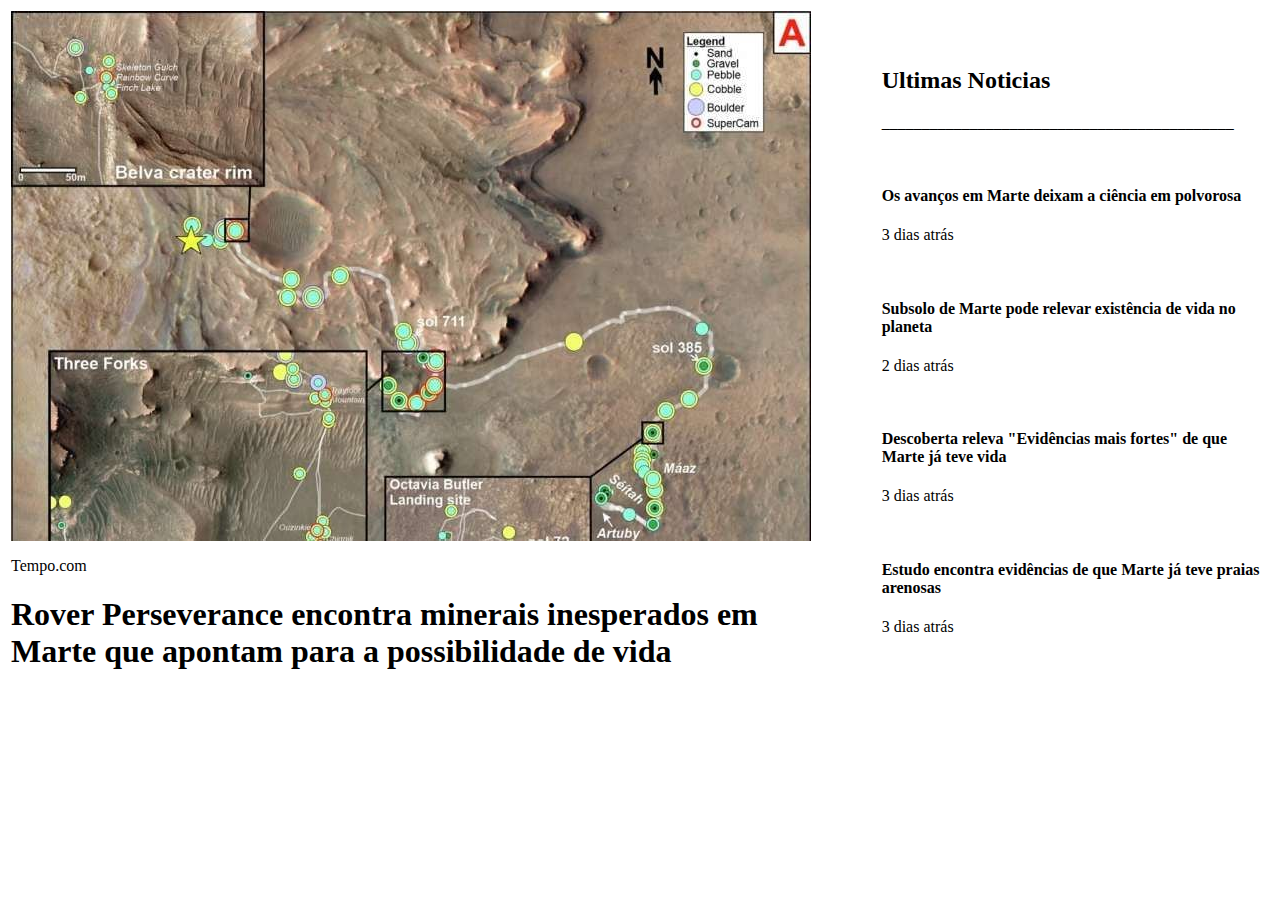
<file: index.htm>
<html>
	<head>
		<title>Aspectos Práticos WEB</title>
	</head>
	<body>
		<table>
			<tbody>
				<tr>
					<td>
						<img src="assets/rover.jpg" >
						<br>
						<p> Tempo.com</p>
						<h1>Rover Perseverance encontra minerais inesperados 
						em<br> Marte que apontam para a possibilidade de vida</h1>
					</td>
					<td>
						<pre>	</pre>
					</td>
					<td>
						<h2>Ultimas Noticias</h2>
						<p>____________________________________________</p>
						<br>
						<h4>Os avanços em Marte deixam a ciência em polvorosa</h4>
						<p>3 dias atrás<p>
						<br>
						<h4>Subsolo de Marte pode relevar existência de vida no planeta</h4>
						<p>2 dias atrás<p>
						<br>
						<h4>Descoberta releva "Evidências mais fortes" de que Marte já teve vida</h4>
						<p>3 dias atrás<p>
						<br>
						<h4>Estudo encontra evidências de que Marte já teve praias arenosas</h4>
						<p>3 dias atrás<p>
					</td>
					<td>
					</td>
				</tr>
			</body>
		</table>
	</body>
</html>
</file>
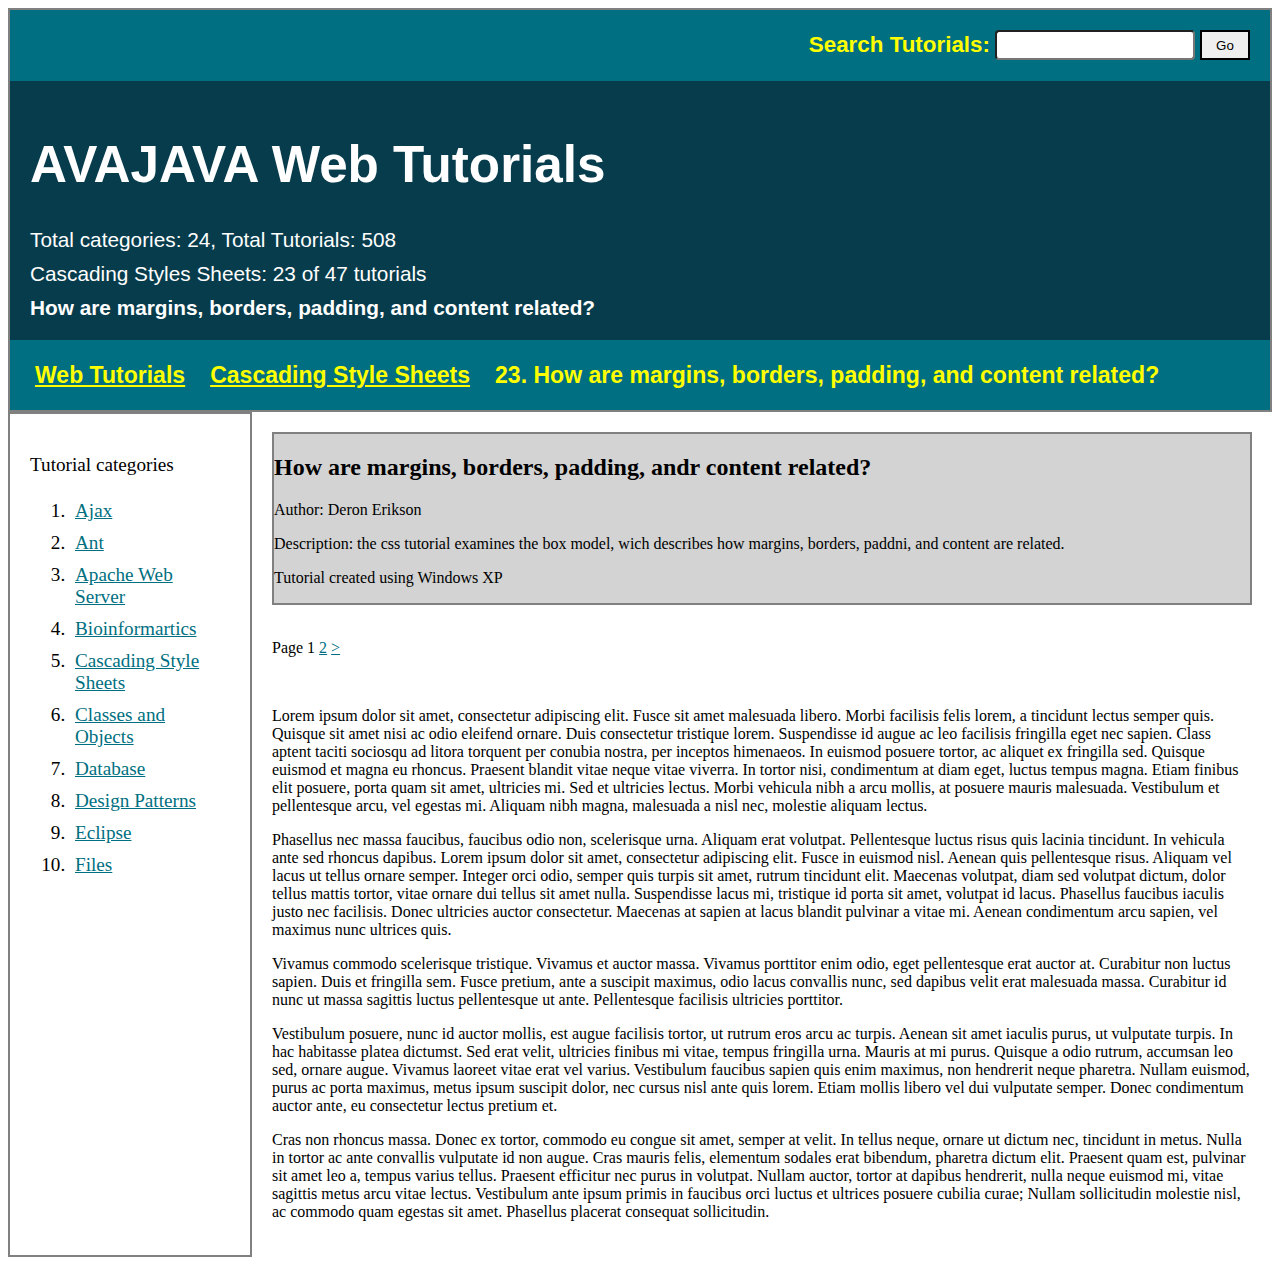
<file: 03-responsividade/index.html>
<html>
    <head>
        <title>Exercício</title>
        <link rel="stylesheet" href="style.css">
    </head>
    <body>
        <header class="header">
            <div class="top-bar" id="search-container">
                <p>Search Tutorials:</p>
                <!-- <div id="search-bar">..</div> -->
                <input type="text" id="search-bar">
                <button>Go</button>
            </div>
            <div id="banner">
                <h1>AVAJAVA Web Tutorials</h1>
                <p>Total categories: 24, Total Tutorials: 508</p>
                <p>Cascading Styles Sheets: 23 of 47 tutorials</p>
                <p><span>How are margins, borders, padding, and content related?</span></p>
            </div>
            <menu class="top-bar">
                <li><a href="">Web Tutorials</a></li>
                <li><a href="">Cascading Style Sheets</a></li>
                <li><a>23. How are margins, borders, padding, and content related?</a></li>
            </menu>
        </header>
        <main>
            <div id="side_menu">
                <p>Tutorial categories</p>
                <menu>
                    <ol>
                        <li><a href="">Ajax</a></li> 
                        <li><a href="">Ant</a></li>
                        <li><a href="">Apache Web Server</a></li>
                        <li><a href="">Bioinformartics</a></li>
                        <li><a href="">Cascading Style Sheets</a></li>
                        <li><a href="">Classes and Objects</a></li>
                        <li><a href="">Database</a></li>
                        <li><a href="">Design Patterns</a></li>
                        <li><a href="">Eclipse</a></li>
                        <li><a href="">Files</a></li>
                    </ol>
                </menu>
            </div>
            <div id="content">
                <div class="box">
                    <h2>How are margins, borders, padding, andr content related?</h2>
                    <p>Author: Deron Erikson</p>
                    <p>Description: the css tutorial examines the box model,
                        wich describes how margins, borders, paddni, and content
                        are related.
                    </p>
                    <p>Tutorial created using Windows XP</p>
                </div>
                <br>
                <p>Page 1 <a href="">2</a> <a href=""> > </a></p>
                <br>
                <p>Lorem ipsum dolor sit amet, consectetur adipiscing elit. Fusce sit amet malesuada libero. Morbi facilisis felis lorem, a tincidunt lectus semper quis. Quisque sit amet nisi ac odio eleifend ornare. Duis consectetur tristique lorem. Suspendisse id augue ac leo facilisis fringilla eget nec sapien. Class aptent taciti sociosqu ad litora torquent per conubia nostra, per inceptos himenaeos. In euismod posuere tortor, ac aliquet ex fringilla sed. Quisque euismod et magna eu rhoncus. Praesent blandit vitae neque vitae viverra. In tortor nisi, condimentum at diam eget, luctus tempus magna. Etiam finibus elit posuere, porta quam sit amet, ultricies mi. Sed et ultricies lectus. Morbi vehicula nibh a arcu mollis, at posuere mauris malesuada. Vestibulum et pellentesque arcu, vel egestas mi. Aliquam nibh magna, malesuada a nisl nec, molestie aliquam lectus.</p>
                <p>Phasellus nec massa faucibus, faucibus odio non, scelerisque urna. Aliquam erat volutpat. Pellentesque luctus risus quis lacinia tincidunt. In vehicula ante sed rhoncus dapibus. Lorem ipsum dolor sit amet, consectetur adipiscing elit. Fusce in euismod nisl. Aenean quis pellentesque risus. Aliquam vel lacus ut tellus ornare semper. Integer orci odio, semper quis turpis sit amet, rutrum tincidunt elit. Maecenas volutpat, diam sed volutpat dictum, dolor tellus mattis tortor, vitae ornare dui tellus sit amet nulla. Suspendisse lacus mi, tristique id porta sit amet, volutpat id lacus. Phasellus faucibus iaculis justo nec facilisis. Donec ultricies auctor consectetur. Maecenas at sapien at lacus blandit pulvinar a vitae mi. Aenean condimentum arcu sapien, vel maximus nunc ultrices quis.</p>
                <p>Vivamus commodo scelerisque tristique. Vivamus et auctor massa. Vivamus porttitor enim odio, eget pellentesque erat auctor at. Curabitur non luctus sapien. Duis et fringilla sem. Fusce pretium, ante a suscipit maximus, odio lacus convallis nunc, sed dapibus velit erat malesuada massa. Curabitur id nunc ut massa sagittis luctus pellentesque ut ante. Pellentesque facilisis ultricies porttitor.</p>
                <p>Vestibulum posuere, nunc id auctor mollis, est augue facilisis tortor, ut rutrum eros arcu ac turpis. Aenean sit amet iaculis purus, ut vulputate turpis. In hac habitasse platea dictumst. Sed erat velit, ultricies finibus mi vitae, tempus fringilla urna. Mauris at mi purus. Quisque a odio rutrum, accumsan leo sed, ornare augue. Vivamus laoreet vitae erat vel varius. Vestibulum faucibus sapien quis enim maximus, non hendrerit neque pharetra. Nullam euismod, purus ac porta maximus, metus ipsum suscipit dolor, nec cursus nisl ante quis lorem. Etiam mollis libero vel dui vulputate semper. Donec condimentum auctor ante, eu consectetur lectus pretium et.</p>
                <p>Cras non rhoncus massa. Donec ex tortor, commodo eu congue sit amet, semper at velit. In tellus neque, ornare ut dictum nec, tincidunt in metus. Nulla in tortor ac ante convallis vulputate id non augue. Cras mauris felis, elementum sodales erat bibendum, pharetra dictum elit. Praesent quam est, pulvinar sit amet leo a, tempus varius tellus. Praesent efficitur nec purus in volutpat. Nullam auctor, tortor at dapibus hendrerit, nulla neque euismod mi, vitae sagittis metus arcu vitae lectus. Vestibulum ante ipsum primis in faucibus orci luctus et ultrices posuere cubilia curae; Nullam sollicitudin molestie nisl, ac commodo quam egestas sit amet. Phasellus placerat consequat sollicitudin.</p>
            </div>
        </main>
    </body>
</html>
</file>
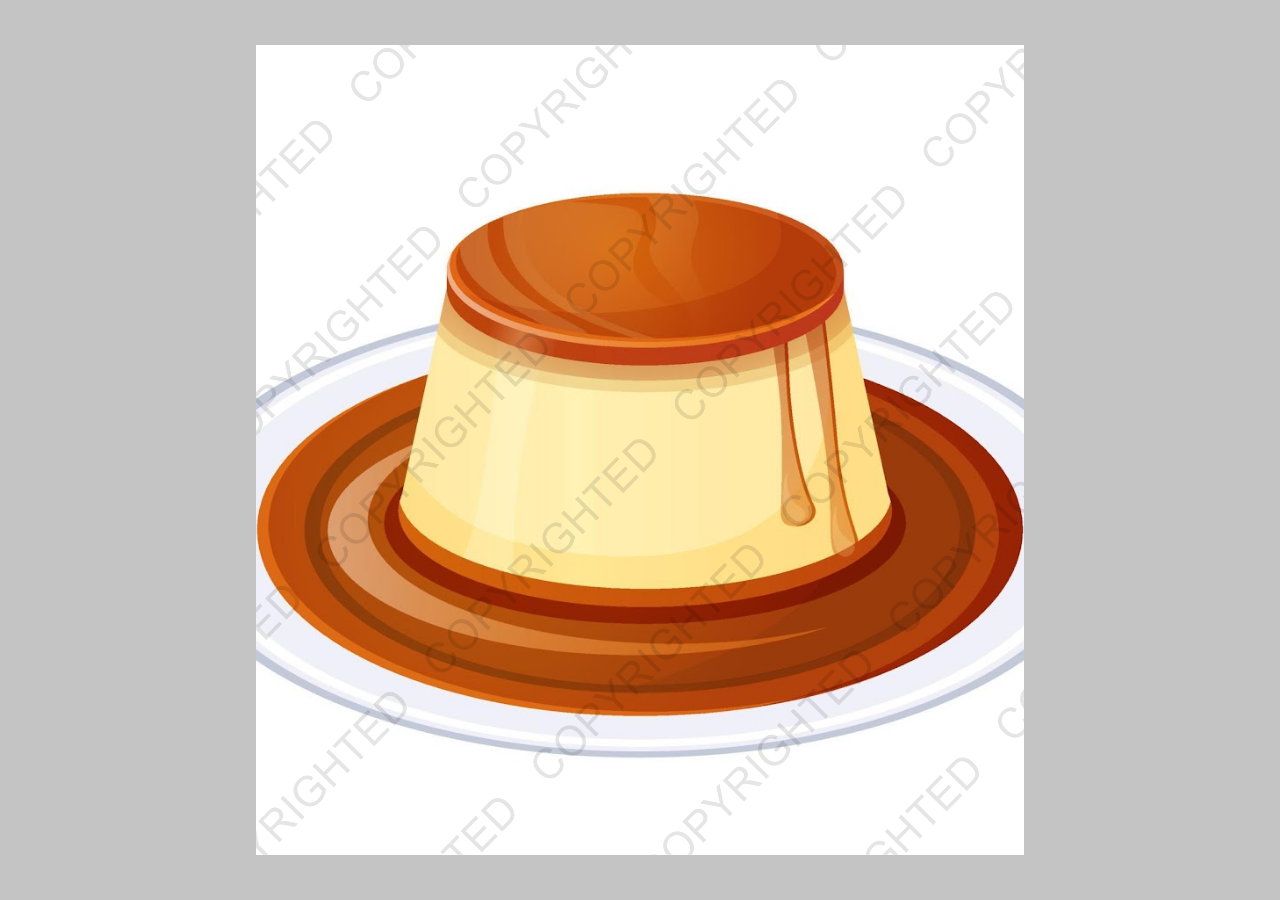
<file: 04 - sobreposicao/index.html>
<html>
    <head>
        <title>Sobreposição</title>
        <link rel="stylesheet" href="styles.css">
    </head>
    <body>
        <div class="img-area">
            <img id="image" src="imagens/outro-pudim.jpg" alt="Ilustração de um pudim">
            <img id="watermark" src="imagens/watermark.png" alt="Marca d'água">
        </div>
    </body>
</html>
</file>
<file: 03-responsividade/style.css>
header{
    border: solid, 2px, gray;
    font-family: Arial, Helvetica, sans-serif;
}

.top-bar {
    display: flex;
    min-height: 70px;
    padding-left: 20px;
    padding-right: 20px;
    align-items: center;
    background-color: #006f81;
}

.top-bar p, .top-bar li, .top-bar a{
    color: yellow;
    list-style-type: none;
    font-size: 1.2em;
    font-weight: bold;
}

.top-bar p {
    font-size: 1.4em;
}

#banner {
    padding: 20px;
    background-color: #073c4c;
}

#banner p{
    margin: 0px;
    margin-top: 10px;
    font-size: 1.3em;
    color: white;
}

#banner h1 {
    color: white;
    font-size: 3.2em;
}

span{
    font-weight: 700;
}

#search-container {
    justify-content: end;
}

#search-bar {
    background-color: white;
    min-width: 200px;
    min-height: 30px;
    border-radius: 4px;
    margin-left: 5px;
    margin-right: 5px;
}

button{
    min-width: 50px;
    min-height: 30px;
    border: solid, 2px, black;
}

.box {
    background-color: lightgray;
    border: solid, 2px, gray
}

#content {
    float: right;
    padding: 20px
}

main {
    display: flex;
}

menu {
    margin: 0;
    padding: 0;
}

li{ 
    padding: 5px;
    padding-right: 20px;

}

#side_menu {
    min-width: 200px;
    font-size: 1.2em;
}

main a{
    color: #006f81;
}


#side_menu {
    border: solid, 2px, gray;
    padding: 20px
}
</file>
<file: 04 - sobreposicao/styles.css>
body {
    display: flex;
    justify-content: center;
    align-items: center;
    background-color: #c4c4c4;
}

.img-area {
    position: relative;
    width: 60vw;
    height: 90vh;
    /* background-color:bisque; */
    overflow: hidden;
}

#image, #watermark {
    width: 100%;
    height: 100%;
    object-fit: cover;
}

#watermark {
    position: absolute;
    left: 0px;
}
</file>
